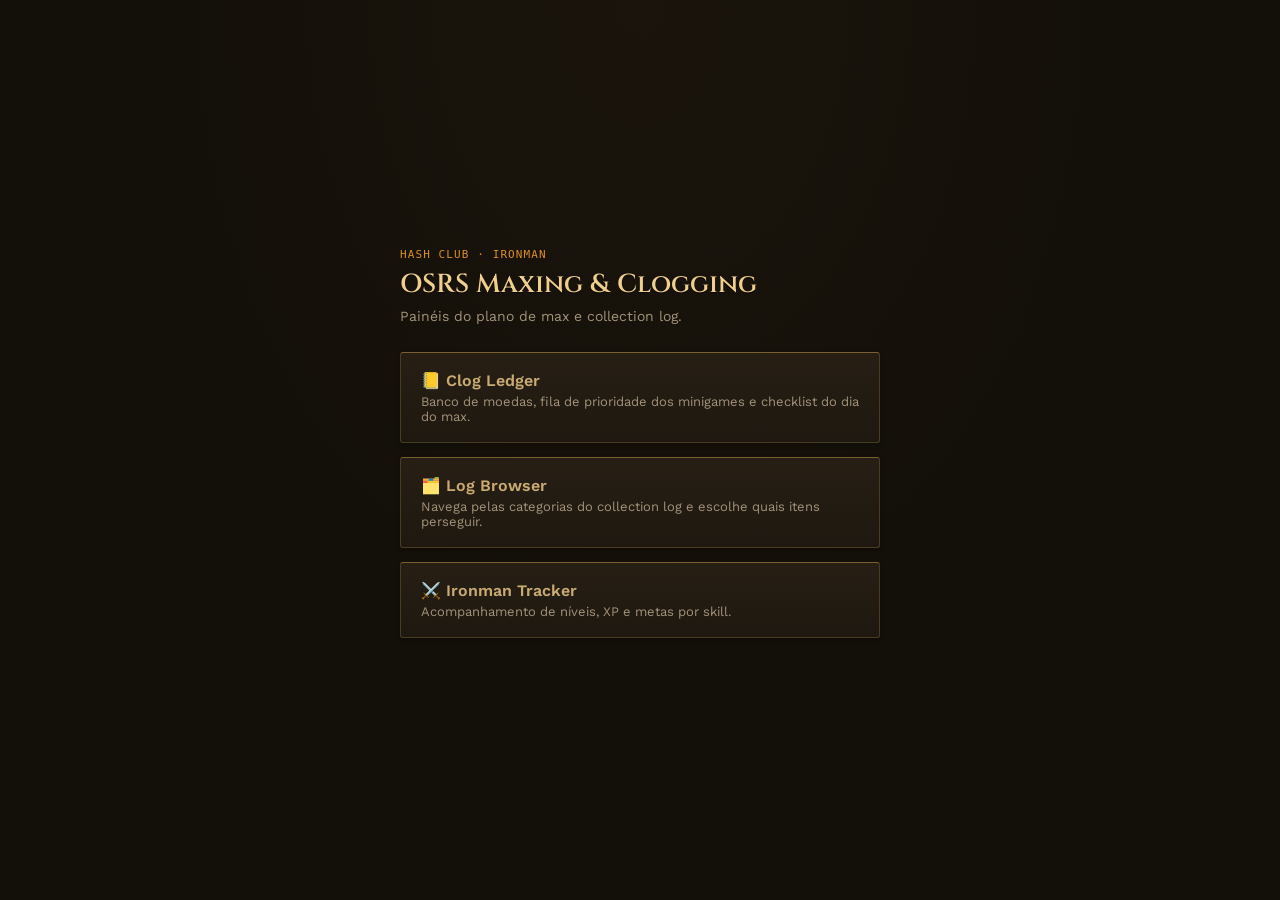
<file: index.html>
<!DOCTYPE html>
<html lang="pt-BR">
<head>
<meta charset="UTF-8">
<meta name="viewport" content="width=device-width, initial-scale=1.0">
<title>OSRS Maxing & Clogging — Hash Club</title>
<link rel="stylesheet" href="https://fonts.googleapis.com/css2?family=Cinzel:wght@500;600;700&family=Work+Sans:wght@400;500;600&display=swap">
<style>
  :root {
    /* OSRS official-site inspired palette: near-black leather/wood bg, bronze borders, gold/orange accents */
    --ink: #e4d8bd;
    --ink-dim: #a3937a;
    --paper: #131009;
    --paper-raised: #1e1810;
    --paper-raised-2: #271f14;
    --line: #4a3c22;
    --line-bright: #7a5f30;
    --gold: #c9aa71;
    --gold-bright: #f0cf8e;
    --orange: #dd8e26;
  }
  * { box-sizing: border-box; }
  body {
    margin: 0;
    background: radial-gradient(ellipse at top, #1a140c 0%, var(--paper) 55%);
    color: var(--ink);
    font-family: 'Work Sans', -apple-system, BlinkMacSystemFont, "Segoe UI", sans-serif;
    display: flex;
    align-items: center;
    justify-content: center;
    min-height: 100vh;
    padding: 24px;
  }
  .wrap { max-width: 480px; width: 100%; }
  h1 {
    font-family: 'Cinzel', Georgia, serif;
    font-weight: 600;
    font-size: 26px;
    margin: 0 0 6px;
    color: var(--gold-bright);
    text-shadow: 0 1px 0 rgba(0,0,0,0.6);
  }
  p.sub { color: var(--ink-dim); margin: 0 0 28px; font-size: 14px; }
  .card {
    display: block;
    background: linear-gradient(180deg, var(--paper-raised-2), var(--paper-raised));
    border: 1px solid var(--line);
    border-top-color: var(--line-bright);
    border-radius: 3px;
    padding: 18px 20px;
    margin-bottom: 14px;
    text-decoration: none;
    color: var(--ink);
    box-shadow: 0 2px 4px rgba(0,0,0,0.35);
    transition: border-color 0.15s;
  }
  .card:hover { border-color: var(--orange); }
  .card .title { font-weight: 600; font-size: 16px; color: var(--gold); }
  .card .desc { color: var(--ink-dim); font-size: 13px; margin-top: 4px; }
  .eyebrow {
    font-family: 'IBM Plex Mono', ui-monospace, monospace;
    font-size: 11px;
    letter-spacing: 0.1em;
    text-transform: uppercase;
    color: var(--orange);
    margin-bottom: 6px;
  }
</style>
</head>
<body>
  <div class="wrap">
    <div class="eyebrow">Hash Club &middot; Ironman</div>
    <h1>OSRS Maxing &amp; Clogging</h1>
    <p class="sub">Painéis do plano de max e collection log.</p>

    <a class="card" href="osrs-maxing-clogging/dashboard.html">
      <div class="title">📒 Clog Ledger</div>
      <div class="desc">Banco de moedas, fila de prioridade dos minigames e checklist do dia do max.</div>
    </a>

    <a class="card" href="osrs-maxing-clogging/log-browser.html">
      <div class="title">🗂️ Log Browser</div>
      <div class="desc">Navega pelas categorias do collection log e escolhe quais itens perseguir.</div>
    </a>

    <a class="card" href="osrs-ironman-tracker/index.html">
      <div class="title">⚔️ Ironman Tracker</div>
      <div class="desc">Acompanhamento de níveis, XP e metas por skill.</div>
    </a>
  </div>
</body>
</html>
</file>
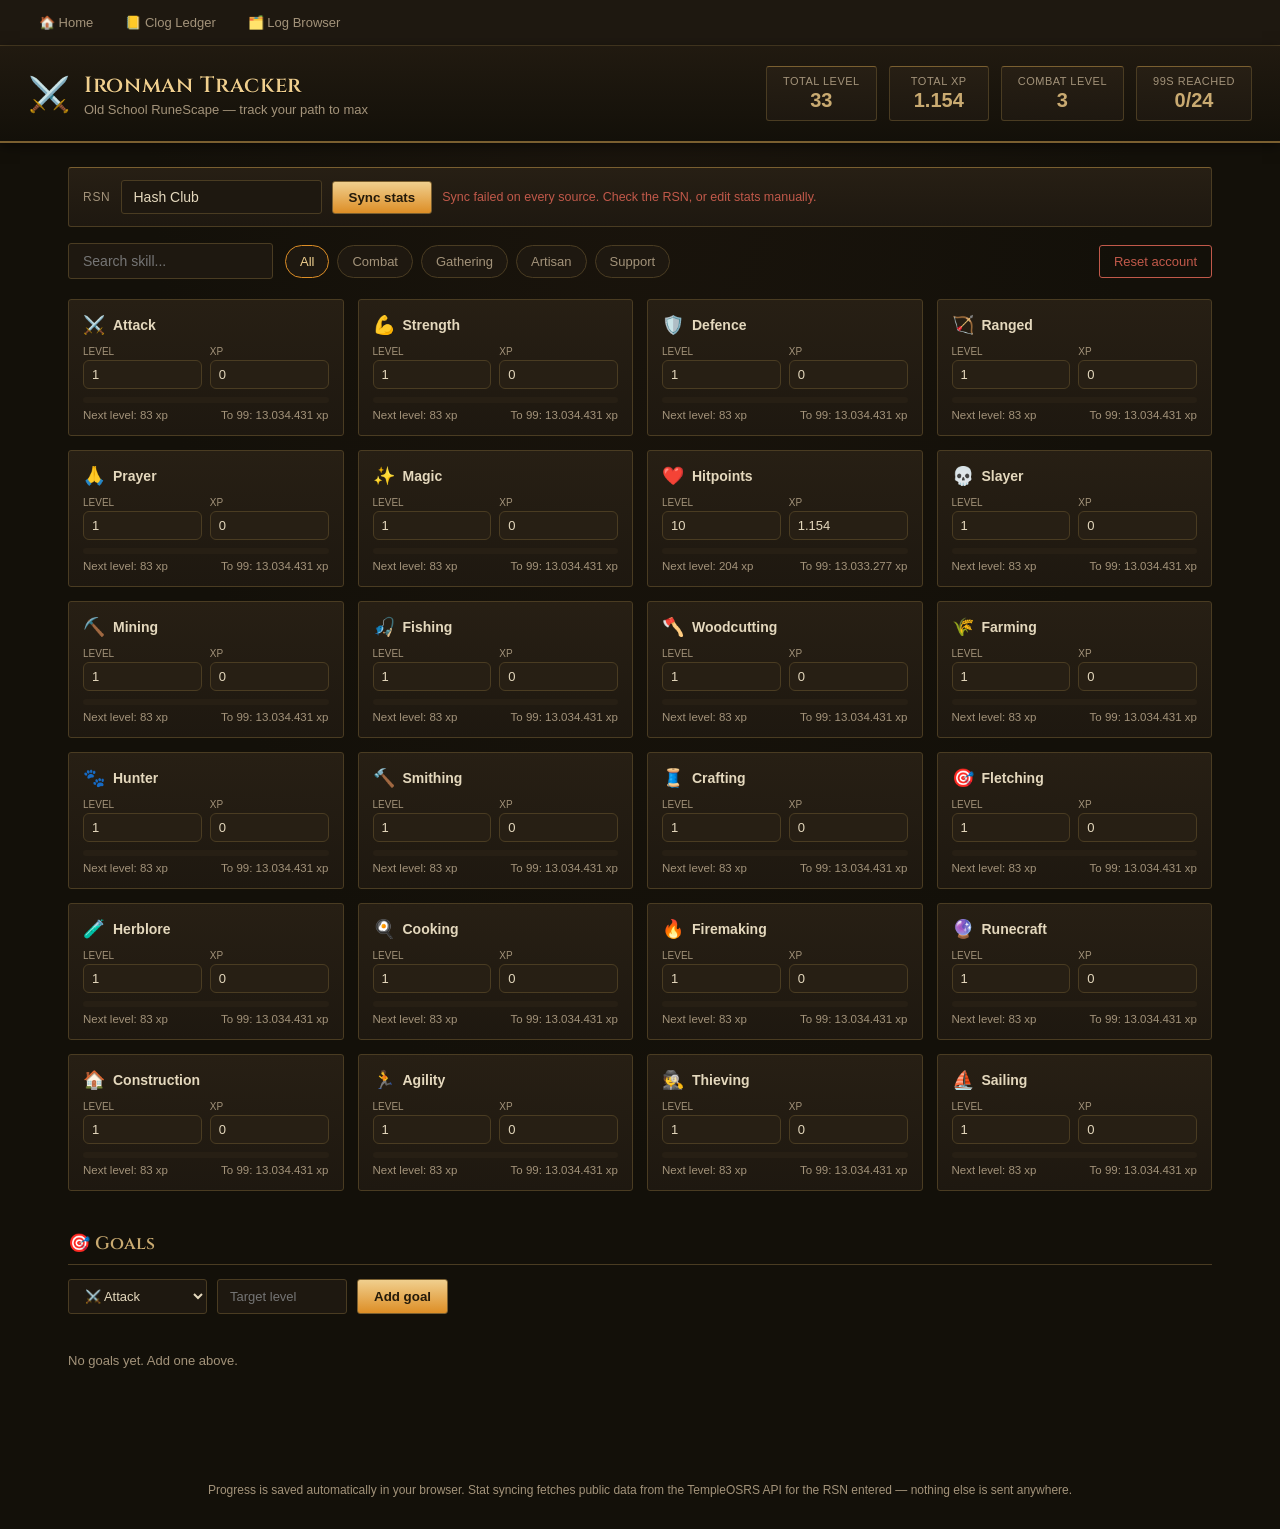
<file: osrs-ironman-tracker/index.html>
<!DOCTYPE html>
<html lang="en">
<head>
<meta charset="UTF-8">
<meta name="viewport" content="width=device-width, initial-scale=1.0">
<title>OSRS Ironman Tracker</title>
<link rel="stylesheet" href="https://fonts.googleapis.com/css2?family=Cinzel:wght@500;600;700&display=swap">
<link rel="stylesheet" href="styles.css">
</head>
<body>
  <nav class="site-nav">
    <a href="../index.html">🏠 Home</a>
    <a href="../osrs-maxing-clogging/dashboard.html">📒 Clog Ledger</a>
    <a href="../osrs-maxing-clogging/log-browser.html">🗂️ Log Browser</a>
  </nav>

  <header class="topbar">
    <div class="brand">
      <span class="brand-icon">⚔️</span>
      <div>
        <h1>Ironman Tracker</h1>
        <p class="subtitle">Old School RuneScape — track your path to max</p>
      </div>
    </div>
    <div class="summary">
      <div class="summary-card">
        <span class="summary-label">Total Level</span>
        <span class="summary-value" id="totalLevel">23</span>
      </div>
      <div class="summary-card">
        <span class="summary-label">Total XP</span>
        <span class="summary-value" id="totalXp">1,154</span>
      </div>
      <div class="summary-card">
        <span class="summary-label">Combat Level</span>
        <span class="summary-value" id="combatLevel">3</span>
      </div>
      <div class="summary-card">
        <span class="summary-label">99s reached</span>
        <span class="summary-value" id="maxedCount">0/24</span>
      </div>
    </div>
  </header>

  <main>
    <section class="sync-bar">
      <label class="sync-label" for="rsnInput">RSN</label>
      <input type="text" id="rsnInput" placeholder="Character name" autocomplete="off">
      <button class="btn-primary" id="syncBtn">Sync stats</button>
      <span class="sync-status" id="syncStatus"></span>
    </section>

    <section class="controls">
      <input type="text" id="searchBox" placeholder="Search skill..." autocomplete="off">
      <div class="filter-chips" id="filterChips">
        <button class="chip active" data-filter="all">All</button>
        <button class="chip" data-filter="combat">Combat</button>
        <button class="chip" data-filter="gathering">Gathering</button>
        <button class="chip" data-filter="artisan">Artisan</button>
        <button class="chip" data-filter="support">Support</button>
      </div>
      <button class="btn-secondary" id="resetBtn">Reset account</button>
    </section>

    <section class="skills-grid" id="skillsGrid"></section>

    <section class="goals-section">
      <h2>🎯 Goals</h2>
      <form class="goal-form" id="goalForm">
        <select id="goalSkill"></select>
        <input type="number" id="goalLevel" min="2" max="99" placeholder="Target level" required>
        <button type="submit" class="btn-primary">Add goal</button>
      </form>
      <ul class="goals-list" id="goalsList"></ul>
    </section>
  </main>

  <footer>
    <p>Progress is saved automatically in your browser. Stat syncing fetches public data from the TempleOSRS API for the RSN entered — nothing else is sent anywhere.</p>
  </footer>

  <script src="app.js"></script>
</body>
</html>
</file>
<file: osrs-ironman-tracker/styles.css>
:root {
  /* OSRS official-site inspired palette: near-black leather/wood bg, bronze borders, gold/orange accents */
  --bg: #131009;
  --panel: #1e1810;
  --panel-alt: #271f14;
  --border: #4a3c22;
  --border-bright: #7a5f30;
  --gold: #c9aa71;
  --gold-dim: #dd8e26;
  --gold-bright: #f0cf8e;
  --text: #e4d8bd;
  --text-dim: #a3937a;
  --green: #7c9a5c;
  --red: #c1594a;
  --font-display: 'Cinzel', Georgia, 'Times New Roman', serif;
  --radius: 3px;
}

* { box-sizing: border-box; }

body {
  margin: 0;
  font-family: 'Segoe UI', Roboto, Arial, sans-serif;
  background: radial-gradient(ellipse at top, #1a140c 0%, var(--bg) 55%);
  color: var(--text);
  min-height: 100vh;
}

.site-nav {
  display: flex;
  gap: 10px;
  padding: 10px 28px;
  background: var(--panel);
  border-bottom: 1px solid var(--border);
  font-size: 13px;
}

.site-nav a {
  color: var(--text-dim);
  text-decoration: none;
  padding: 4px 10px;
  border-radius: var(--radius);
  border: 1px solid transparent;
}

.site-nav a:hover {
  color: var(--gold-bright);
  border-color: var(--border-bright);
  background: var(--panel-alt);
}

.topbar {
  display: flex;
  flex-wrap: wrap;
  gap: 20px;
  justify-content: space-between;
  align-items: center;
  padding: 20px 28px;
  background: linear-gradient(180deg, #211a10, var(--bg));
  border-bottom: 2px solid var(--border-bright);
  box-shadow: 0 3px 12px rgba(0,0,0,0.5);
}

.brand {
  display: flex;
  align-items: center;
  gap: 14px;
}

.brand-icon { font-size: 34px; }

.brand h1 {
  margin: 0;
  font-family: var(--font-display);
  font-size: 22px;
  font-weight: 600;
  color: var(--gold-bright);
  letter-spacing: 0.03em;
  text-shadow: 0 1px 0 rgba(0,0,0,0.6);
}

.subtitle {
  margin: 2px 0 0;
  font-size: 13px;
  color: var(--text-dim);
}

.summary {
  display: flex;
  gap: 12px;
  flex-wrap: wrap;
}

.summary-card {
  background: linear-gradient(180deg, var(--panel-alt), var(--panel));
  border: 1px solid var(--border);
  border-top-color: var(--border-bright);
  border-radius: var(--radius);
  padding: 8px 16px;
  min-width: 100px;
  text-align: center;
}

.summary-label {
  display: block;
  font-size: 11px;
  color: var(--text-dim);
  text-transform: uppercase;
  letter-spacing: 0.5px;
}

.summary-value {
  display: block;
  font-size: 20px;
  font-weight: 700;
  color: var(--gold);
  margin-top: 2px;
}

main {
  max-width: 1200px;
  margin: 0 auto;
  padding: 24px 28px 60px;
}

.sync-bar {
  display: flex;
  flex-wrap: wrap;
  gap: 10px;
  align-items: center;
  margin-bottom: 16px;
  padding: 12px 14px;
  background: linear-gradient(180deg, var(--panel-alt), var(--panel));
  border: 1px solid var(--border);
  border-top-color: var(--border-bright);
  border-radius: var(--radius);
}

.sync-label {
  font-size: 12px;
  text-transform: uppercase;
  letter-spacing: 0.06em;
  color: var(--text-dim);
}

#rsnInput {
  background: var(--panel);
  border: 1px solid var(--border);
  color: var(--text);
  padding: 8px 12px;
  border-radius: var(--radius);
  font-size: 14px;
  min-width: 180px;
}

#rsnInput:focus { outline: 1px solid var(--gold-dim); }

.sync-status {
  font-size: 12.5px;
  color: var(--text-dim);
}
.sync-status.pending { color: var(--gold); }
.sync-status.ok { color: var(--green); }
.sync-status.warn { color: var(--gold-dim); }
.sync-status.err { color: var(--red); }

.controls {
  display: flex;
  flex-wrap: wrap;
  gap: 12px;
  align-items: center;
  margin-bottom: 20px;
}

#searchBox {
  background: var(--panel);
  border: 1px solid var(--border);
  color: var(--text);
  padding: 9px 14px;
  border-radius: var(--radius);
  font-size: 14px;
  min-width: 200px;
}

#searchBox:focus { outline: 1px solid var(--gold-dim); }

.filter-chips {
  display: flex;
  gap: 8px;
  flex-wrap: wrap;
}

.chip {
  background: var(--panel);
  border: 1px solid var(--border);
  color: var(--text-dim);
  padding: 8px 14px;
  border-radius: 999px;
  font-size: 13px;
  cursor: pointer;
}

.chip.active, .chip:hover {
  border-color: var(--gold-dim);
  color: var(--gold-bright);
}

.btn-secondary {
  margin-left: auto;
  background: transparent;
  border: 1px solid var(--red);
  color: var(--red);
  padding: 8px 14px;
  border-radius: var(--radius);
  cursor: pointer;
  font-size: 13px;
}

.btn-secondary:hover { background: rgba(217,105,95,0.12); }

.skills-grid {
  display: grid;
  grid-template-columns: repeat(auto-fill, minmax(240px, 1fr));
  gap: 14px;
  margin-bottom: 40px;
}

.skill-card {
  background: linear-gradient(180deg, var(--panel-alt), var(--panel));
  border: 1px solid var(--border);
  border-radius: var(--radius);
  padding: 14px;
  transition: border-color 0.15s;
}

.skill-card.maxed {
  border-color: var(--gold);
  box-shadow: 0 0 0 1px var(--gold) inset;
}

.skill-card.maxed .skill-name { color: var(--gold-bright); }

.skill-card-head {
  display: flex;
  align-items: center;
  gap: 8px;
  margin-bottom: 10px;
}

.skill-icon { font-size: 18px; }
.skill-icon-img { width: 20px; height: 20px; object-fit: contain; flex-shrink: 0; }

.skill-name {
  font-weight: 600;
  font-size: 14px;
  flex: 1;
}

.skill-badge {
  font-size: 11px;
  color: var(--gold);
  background: rgba(255,176,0,0.12);
  padding: 2px 8px;
  border-radius: 999px;
}

.skill-inputs {
  display: flex;
  gap: 8px;
  margin-bottom: 8px;
}

.skill-inputs label {
  flex: 1;
  font-size: 10px;
  color: var(--text-dim);
  text-transform: uppercase;
}

.skill-inputs input {
  width: 100%;
  margin-top: 3px;
  background: var(--panel-alt);
  border: 1px solid var(--border);
  color: var(--text);
  padding: 6px 8px;
  border-radius: 6px;
  font-size: 13px;
}

.progress-bar {
  height: 6px;
  background: var(--panel-alt);
  border-radius: 999px;
  overflow: hidden;
  margin: 8px 0 6px;
}

.progress-fill {
  height: 100%;
  background: linear-gradient(90deg, var(--gold-dim), var(--gold));
}

.skill-meta {
  font-size: 11.5px;
  color: var(--text-dim);
  display: flex;
  justify-content: space-between;
}

.goals-section h2 {
  font-family: var(--font-display);
  color: var(--gold);
  font-size: 18px;
  font-weight: 600;
  margin-bottom: 14px;
  padding-bottom: 8px;
  border-bottom: 1px solid var(--border);
}

.goal-form {
  display: flex;
  gap: 10px;
  margin-bottom: 16px;
  flex-wrap: wrap;
}

.goal-form select, .goal-form input {
  background: var(--panel);
  border: 1px solid var(--border);
  color: var(--text);
  padding: 8px 12px;
  border-radius: var(--radius);
  font-size: 13px;
}

.goal-form input { width: 130px; }

.btn-primary {
  background: linear-gradient(180deg, var(--gold-bright), var(--gold-dim));
  border: 1px solid var(--border-bright);
  color: #241a0a;
  font-weight: 700;
  padding: 8px 16px;
  border-radius: var(--radius);
  cursor: pointer;
}

.btn-primary:hover { filter: brightness(1.1); }

.goals-list {
  list-style: none;
  padding: 0;
  margin: 0;
  display: flex;
  flex-direction: column;
  gap: 8px;
}

.goal-item {
  background: var(--panel);
  border: 1px solid var(--border);
  border-radius: var(--radius);
  padding: 12px 16px;
  display: flex;
  align-items: center;
  gap: 14px;
}

.goal-item.done { border-color: var(--green); }

.goal-item .goal-info { flex: 1; }

.goal-item .goal-title {
  font-weight: 600;
  font-size: 14px;
}

.goal-progress-bar {
  height: 5px;
  background: var(--panel-alt);
  border-radius: 999px;
  overflow: hidden;
  margin: 6px 0;
}

.goal-progress-fill {
  height: 100%;
  background: linear-gradient(90deg, var(--gold-dim), var(--gold-bright));
}

.goal-item.done .goal-progress-fill { background: var(--green); }

.goal-item .goal-sub {
  font-size: 12px;
  color: var(--text-dim);
  margin-top: 2px;
}

.goal-item .goal-remove {
  background: transparent;
  border: none;
  color: var(--text-dim);
  cursor: pointer;
  font-size: 16px;
}

.goal-item .goal-remove:hover { color: var(--red); }

.empty-state {
  color: var(--text-dim);
  font-size: 13px;
  padding: 10px 0;
}

footer {
  text-align: center;
  color: var(--text-dim);
  font-size: 12px;
  padding: 20px;
}

@media (max-width: 600px) {
  .topbar { flex-direction: column; align-items: flex-start; }
  .summary { width: 100%; }
}
</file>
